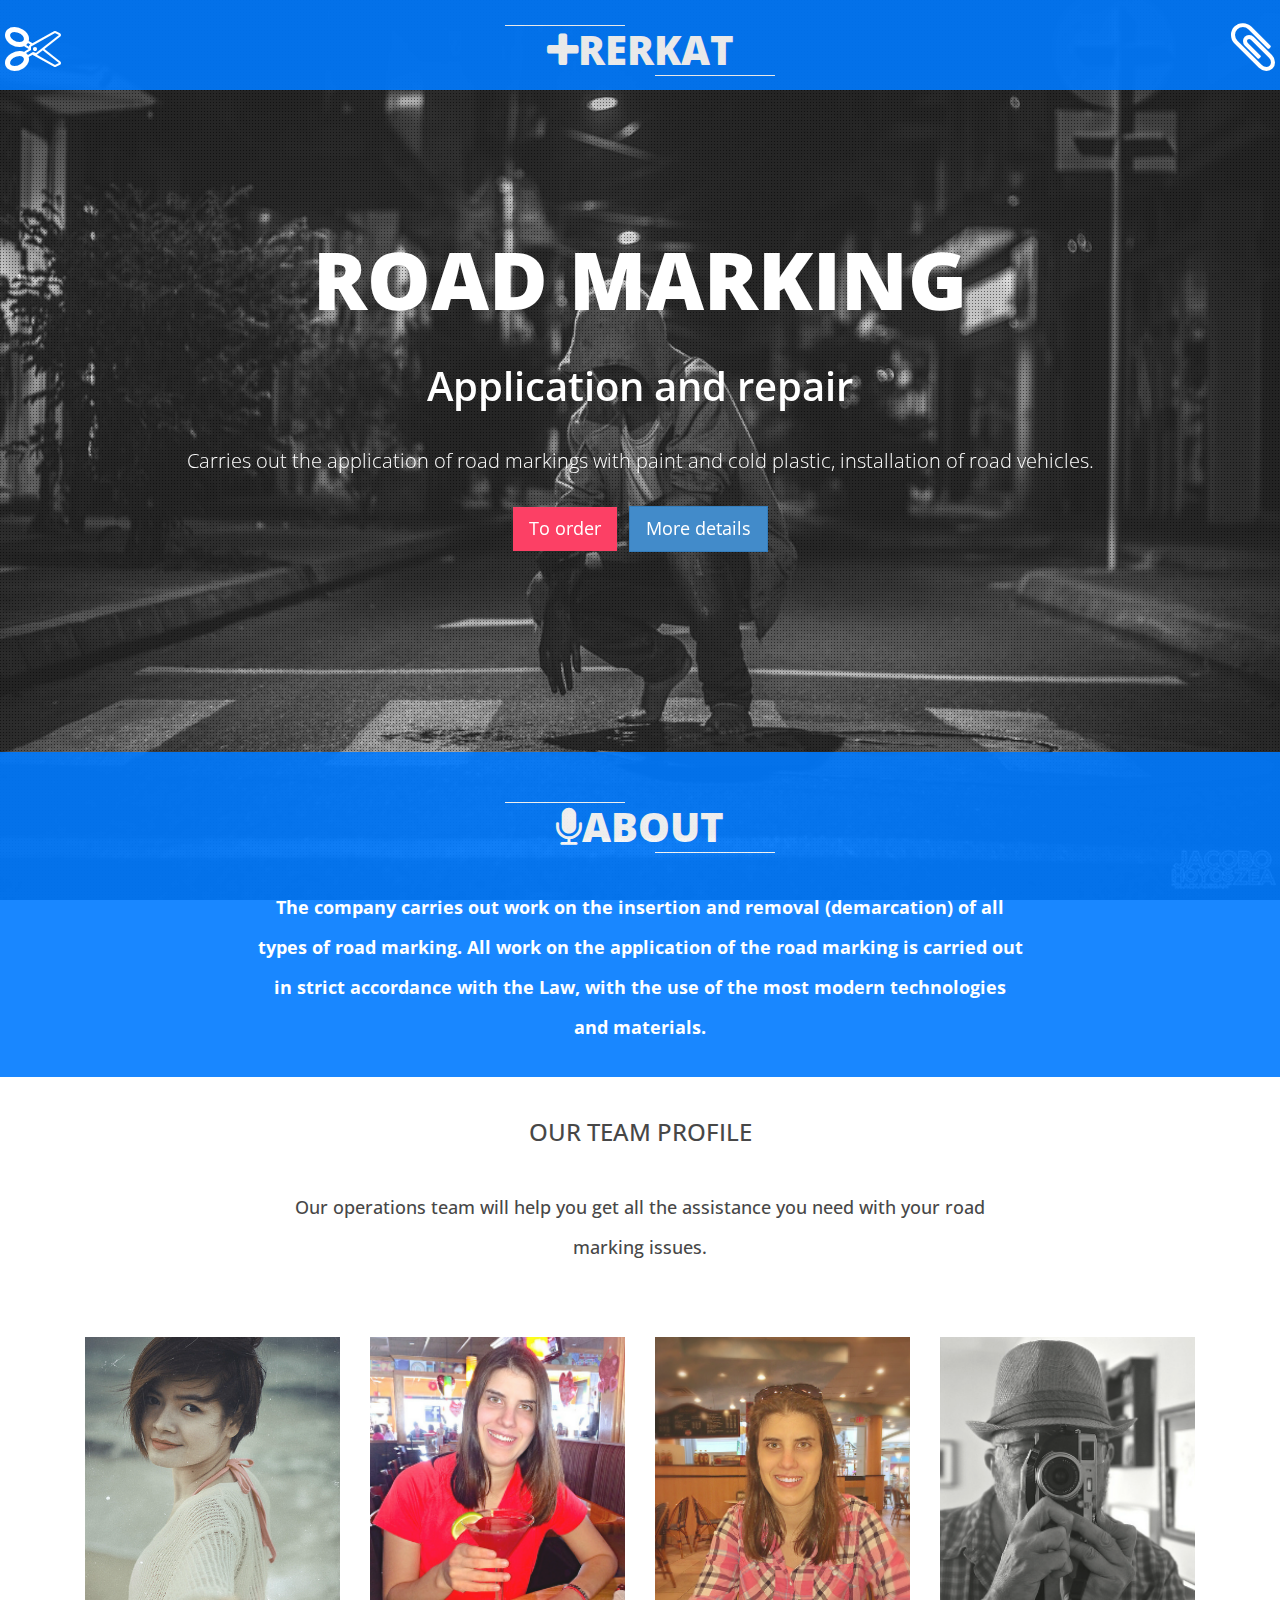
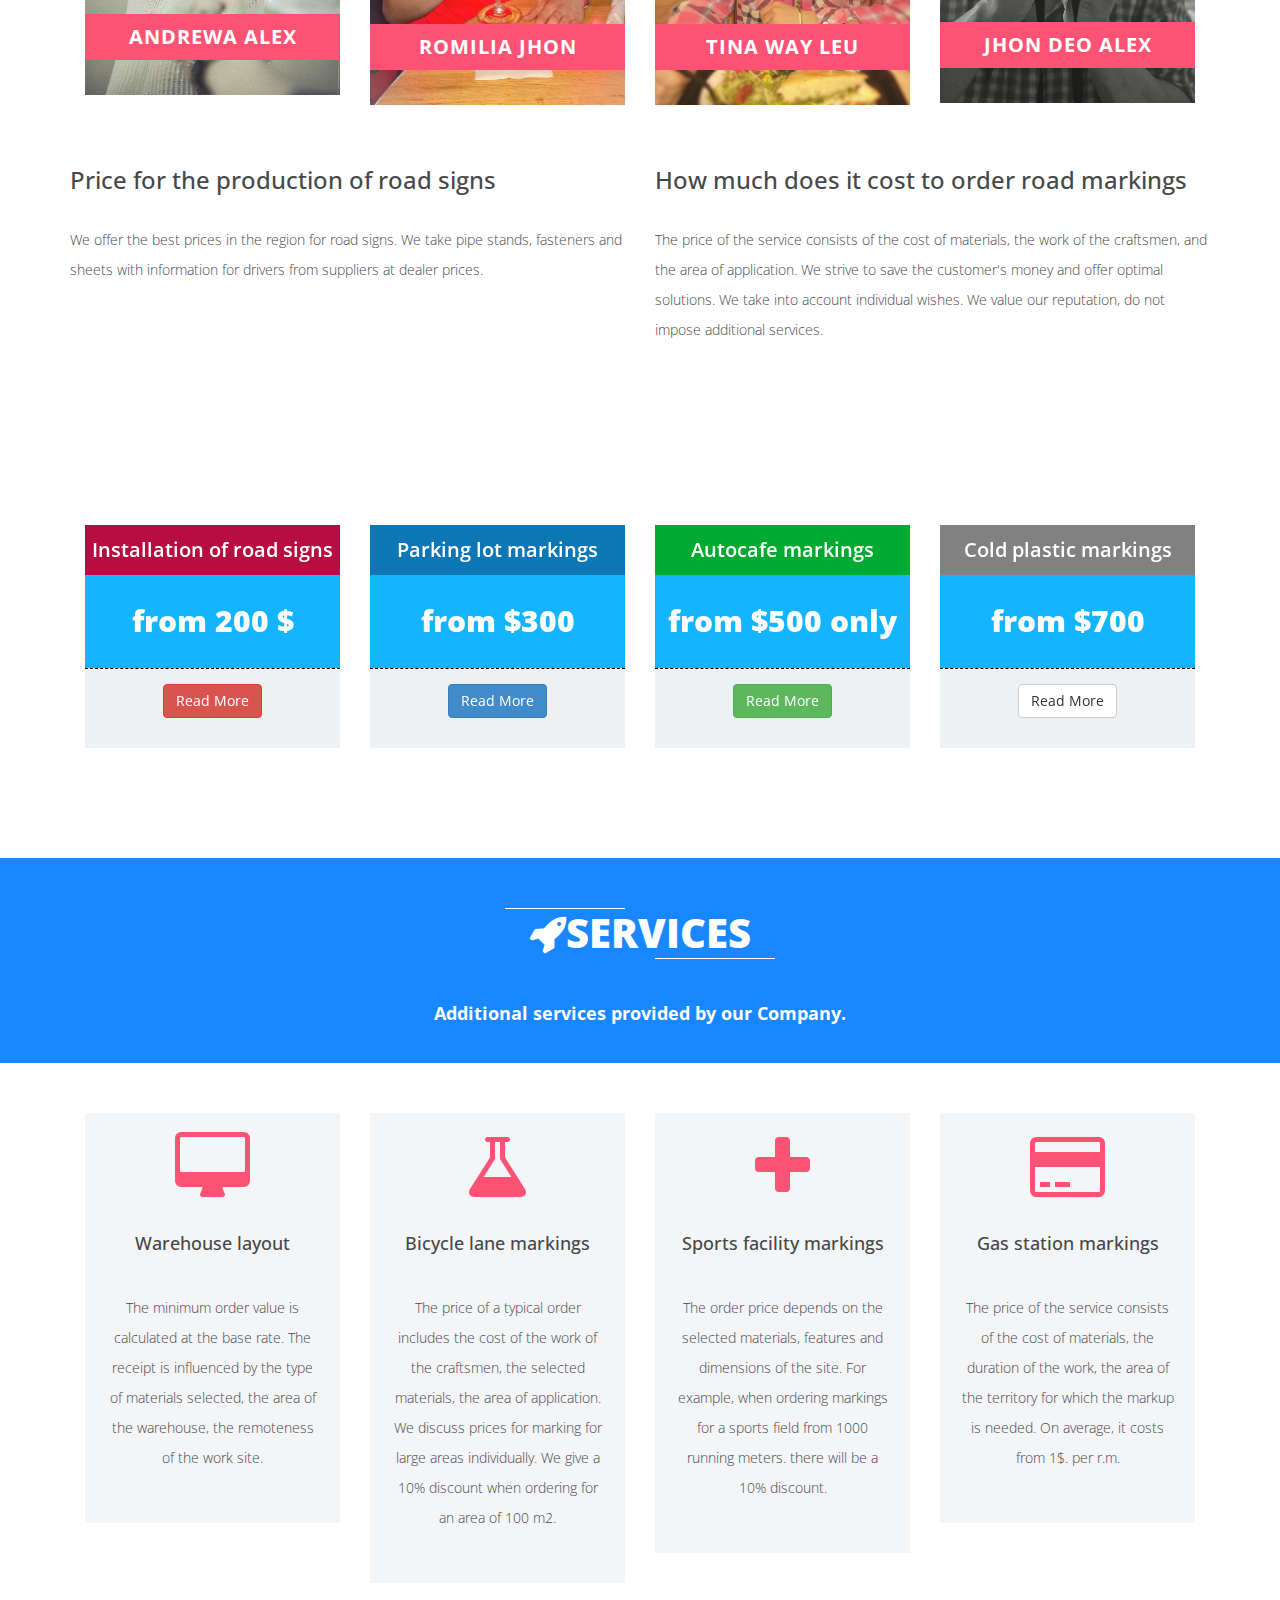
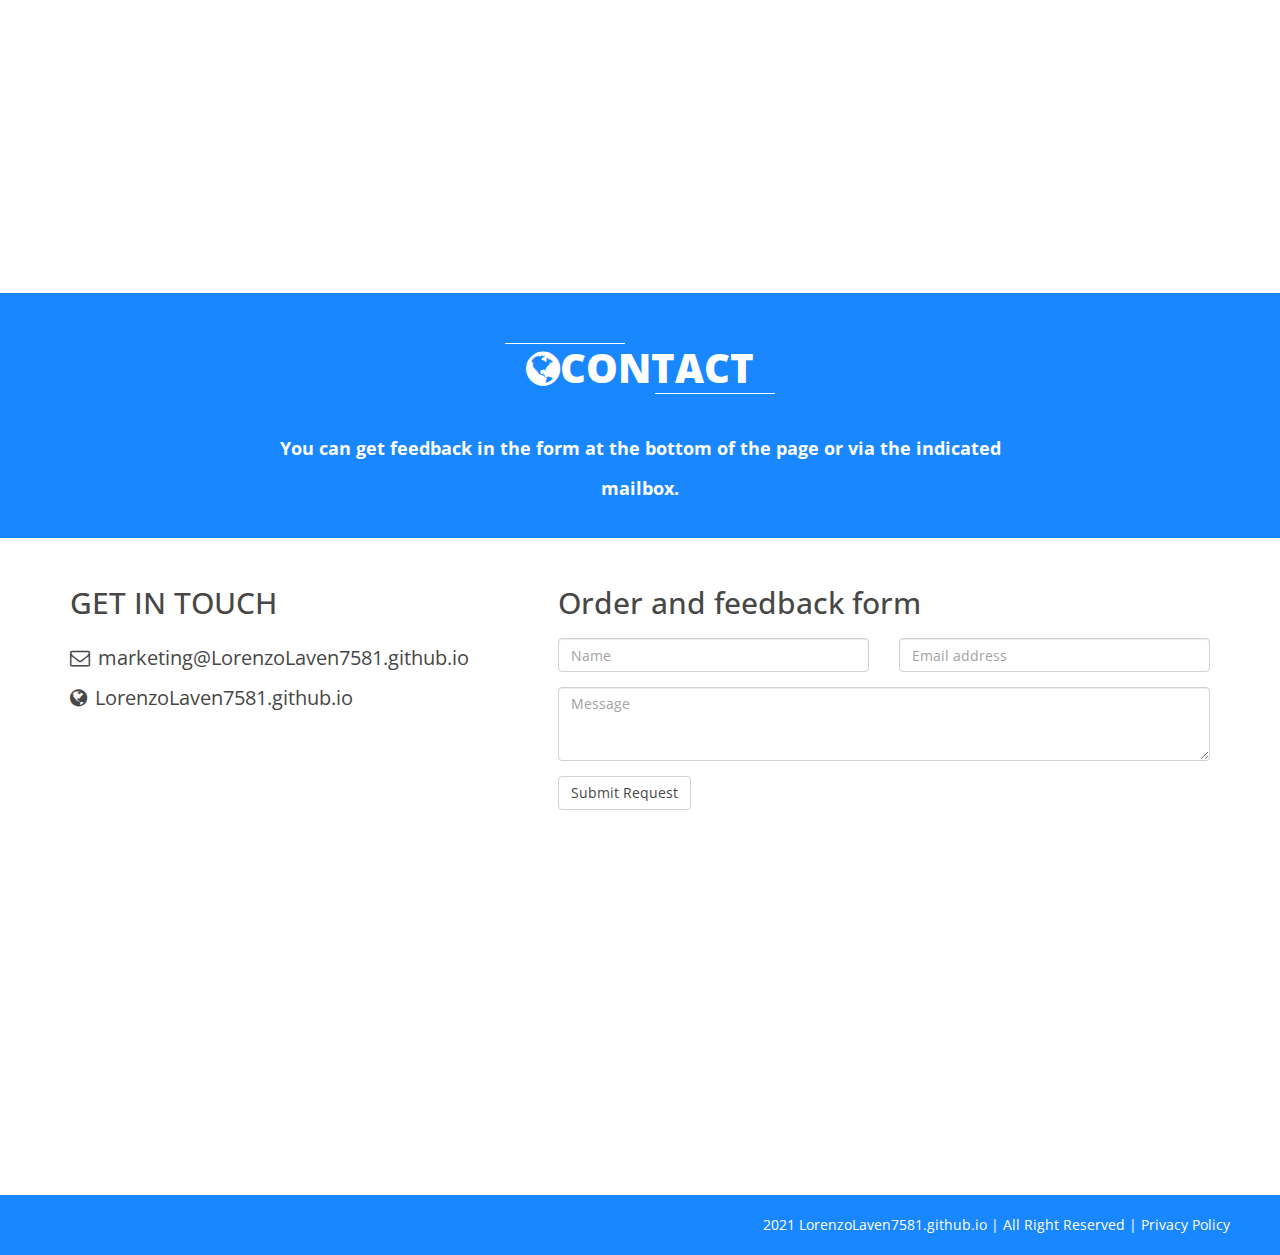
<file: index.html>
<!DOCTYPE html>




<html lang="en">

<head>
    <meta charset="utf-8">
    <meta name="viewport" content="width=device-width, initial-scale=1, maximum-scale=1">
    <meta name="description" content="">
    <meta name="author" content="">
    
    <title>RERKAT</title>
    
    
    <link href="bootstrap.css" rel="stylesheet" />
    
    <link href="font-awesome.min.css" rel="stylesheet" />
    
    <link href="font-awesome-animation.css" rel="stylesheet" />
    
    <link href="jquery.vegas.min.css" rel="stylesheet" />
    
    <link href="component.css" rel="stylesheet" />
    
    <link href="style.css" rel="stylesheet" />
    
    <link href='https://fonts.googleapis.com/css?family=Open+Sans' rel='stylesheet' type='text/css'>
    
    <script src="https://code.jquery.com/jquery-3.4.1.js"></script>
</head>
<body class="cbp-spmenu-push">

    
    <div class="for-full-back color-bg-one" id="main-sec">
        <div class="container">
            <div class="row text-center">
                <div class="col-md-8 col-md-offset-2 ">
                    <h1 class="pad-adjust"><i class="fa fa-plus faa-pulse animated"></i>RERKAT</h1>
                </div>
            </div>
        </div>
    </div>
    <script src="[data-uri]"></script>
    <nav class="cbp-spmenu cbp-spmenu-vertical cbp-spmenu-left" id="cbp-spmenu-s1">
        <h3>RERKAT</h3>
        <a href="#main-sec"><i class="fa fa-home fa-3x"></i>HOME</a>
        <a href="#about-sec"><i class="fa fa-microphone fa-3x"></i>ABOUT</a>
        <a href="#price-sec"><i class="fa fa-dollar fa-3x"></i>PRICING</a>
        <a href="#services-sec"><i class="fa fa-rocket fa-3x"></i>SERVICES</a>
        <a href="#contact-sec"><i class="fa fa-globe fa-3x"></i>CONTACT</a>
    </nav>

    <div class="row" id="icon-left">
        <div class="col-md-12">
            <i id="showLeftPush" class="fa fa-cut fa-4x faa-horizontal animated "></i>
        </div>
    </div>
    

    
    <nav class="cbp-spmenu cbp-spmenu-vertical cbp-spmenu-right" id="cbp-spmenu-s2">
        <h3>SOCIAL</h3>
        <a href="#">MY SOCIAL PRESENCE</a>
        <a href="#"><i class="fa fa-facebook fa-3x"></i>Facebook</a>
        <a href="#"><i class="fa fa-twitter fa-3x"></i>Twitter</a>
        <a href="#"><i class="fa fa-linkedin fa-3x"></i>Linked In</a>
        <a href="#"><i class="fa fa-google-plus fa-3x"></i>Google Plus</a>
    </nav>

    <div class="row" id="icon-right">
        <div class="col-md-12">
            <i id="showRightPush" class="fa fa-paperclip fa-4x "></i>
        </div>
    </div>
    

    
    <div class="container" id="home">
        <div class="row text-center">
            <div class="col-md-12">
                <span class="head-main">ROAD MARKING</span>
                <h2 class="head-sub-main">Application and repair</h2>
                <h3 class="head-last">Carries out the application of road markings with paint and cold plastic, installation of road vehicles.</h3>
                <a href="#about-sec" class="btn btn-danger btn-lg head-btn-one">To order</a> &nbsp;  <a href="#about-sec" class="btn btn-primary btn-lg">More details</a>
            </div>
        </div>
    </div>
    

    
    <section class="for-full-back color-bg-one" id="about-sec">
        <div class="container">
            <div class="row text-center">
                <div class="col-md-8 col-md-offset-2 ">
                    <h1><i class="fa fa-microphone faa-pulse animated  "></i>About</h1>
                </div>
                <div class="row text-center">
                    <div class="col-md-8 col-md-offset-2 ">
                        <h4>
                            <strong>The company carries out work on the insertion and removal (demarcation) of all types of road marking. All work on the application of the road marking is carried out in strict accordance with the Law, with the use of the most modern technologies and materials.
                            </strong>
                        </h4>
                    </div>
                </div>
            </div>
        </div>
    </section>
    <section class="for-full-back color-white" id="about-team">
        <div class="container">
            <div class="row text-center g-pad-bottom">
                <div class="col-md-8 col-md-offset-2 ">
                    <h3>OUR TEAM PROFILE</h3>
                    <h4>Our operations team will help you get all the assistance you need with your road marking issues.                          
                    </h4>
                </div>

            </div>
            <div class="row text-center g-pad-bottom">
                <div class="col-md-12 ">
                    <div class="col-md-3 col-sm-3 col-xs-6">
                        <div class="team-member">
                            <img src="1p.png" alt="">
                            <h3><strong>ANDREWA ALEX </strong></h3>
                        </div>
                    </div>
                    <div class="col-md-3 col-sm-3 col-xs-6">
                        <div class="team-member">
                            <img src="2p.png" alt="">
                            <h3><strong>ROMILIA JHON </strong></h3>
                        </div>
                    </div>
                    <div class="col-md-3 col-sm-3 col-xs-6">
                        <div class="team-member">
                            <img src="3p.png" alt="">
                            <h3><strong>TINA WAY LEU </strong></h3>
                        </div>
                    </div>
                    <div class="col-md-3 col-sm-3 col-xs-6">
                        <div class="team-member">
                            <img src="4p.png" alt="">
                            <h3><strong>JHON DEO ALEX </strong></h3>
                        </div>
                    </div>





                </div>
            </div>
            <div class="row g-pad-bottom">
                <div class="col-md-6">
                    <h3>Price for the production of road signs</h3>
                    <p>
                        We offer the best prices in the region for road signs. We take pipe stands, fasteners and sheets with information for drivers from suppliers at dealer prices.
                    </p>
                </div>
                <div class="col-md-6">
                    <h3>How much does it cost to order road markings</h3>
                    <p>The price of the service consists of the cost of materials, the work of the craftsmen, and the area of application. We strive to save the customer's money and offer optimal solutions. We take into account individual wishes. We value our reputation, do not impose additional services.
                    </p>
                </div>
            </div>

        </div>
    </section>
    

    
    <section id="price-sec">
        <div class="container">
            <div class="row text-center">
                <div class="col-md-12 ">
                    <div class="col-md-3">
                        <ul class="plan">
                            <li class="plan-head c-b">Installation of road signs</li>
                            <li class="main-price">from 200 $</li>
                            <li class="bottom">
                                <a href="#" class="btn btn-danger">Read More</a>
                            </li>
                        </ul>
                    </div>
                    <div class="col-md-3">
                        <ul class="plan">
                            <li class="plan-head">Parking lot markings</li>
                            <li class="main-price">from $300</li>
                            <li class="bottom">
                                <a href="#" class="btn btn-primary">Read More</a>
                            </li>
                        </ul>
                    </div>
                    <div class="col-md-3">
                        <ul class="plan">
                            <li class="plan-head c-v">Autocafe markings</li>
                            <li class="main-price">from $500 only</li>
                            <li class="bottom">
                                <a href="#" class="btn btn-success">Read More</a>
                            </li>
                        </ul>
                    </div>
                    <div class="col-md-3">
                        <ul class="plan">
                            <li class="plan-head c-a">Cold plastic markings</li>
                            <li class="main-price">from $700</li>
                            <li class="bottom">
                                <a href="#" class="btn btn-default">Read More</a>
                            </li>
                        </ul>
                    </div>

                </div>
            </div>


        </div>
    </section>
    

    
    <section class="for-full-back color-bg-one" id="services-sec">
        <div class="container">
            <div class="row text-center">
                <div class="col-md-8 col-md-offset-2 ">
                    <h1><i class="fa fa-rocket faa-pulse animated  "></i>Services</h1>

                </div>
                <div class="row text-center">
                    <div class="col-md-8 col-md-offset-2 ">
                        <h4>
                            <strong>Additional services provided by our Company.
                            </strong>
                        </h4>
                    </div>
                </div>
            </div>
        </div>
    </section>
    <section class="for-full-back color-white " id="services-inner">
        <div class="container">
            <div class="row text-center">
                <div class="col-md-12">
                    <div class="col-md-3 ">
                        <div class="service-div">
                            <i class="fa fa-desktop fa-5x faa-vertical animated"></i>
                            <h4>Warehouse layout </h4>
                            <p>The minimum order value is calculated at the base rate. The receipt is influenced by the type of materials selected, the area of the warehouse, the remoteness of the work site.
                            </p>
                        </div>
                    </div>
                    <div class="col-md-3 ">
                        <div class="service-div">
                            <i class="fa fa-flask fa-5x faa-ring animated"></i>
                            <h4>Bicycle lane markings</h4>
                            <p>The price of a typical order includes the cost of the work of the craftsmen, the selected materials, the area of application. We discuss prices for marking for large areas individually. We give a 10% discount when ordering for an area of 100 m2.
                            </p>
                        </div>
                    </div>
                    <div class="col-md-3 ">
                        <div class="service-div">
                            <i class="fa fa-plus fa-5x faa-float animated"></i>
                            <h4>Sports facility markings </h4>
                            <p>
                                The order price depends on the selected materials, features and dimensions of the site. For example, when ordering markings for a sports field from 1000 running meters. there will be a 10% discount.
                            </p>
                        </div>
                    </div>
                    <div class="col-md-3 ">
                        <div class="service-div">
                            <i class="fa fa-credit-card fa-5x faa-shake animated"></i>
                            <h4>Gas station markings </h4>
                            <p>
                                The price of the service consists of the cost of materials, the duration of the work, the area of the territory for which the markup is needed. On average, it costs from 1$. per r.m.
                            </p>
                        </div>
                    </div>
                </div>
            </div>
        </div>
    </section>
    
    
    <section>
        <div class="container">
            <div class="row ">
                <div class="col-md-3 ">
                    <div class="stats-div">
                        <h3>5000+ </h3>
                        <h4>Projects</h4>
                    </div>
                </div>


                <div class="col-md-3 ">
                    <div class="stats-div">
                        <h3>205+ </h3>
                        <h4>Countries</h4>
                    </div>

                </div>
                <div class="col-md-3 ">

                    <div class="stats-div">
                        <h3>1300+ </h3>
                        <h4>Offices</h4>
                    </div>
                </div>
                <div class="col-md-3 ">
                    <div class="stats-div">
                        <h3>2400+ </h3>
                        <h4>Clients</h4>
                    </div>
                </div>
            </div>
        </div>
    </section>
    

    
    <section class="for-full-back color-bg-one" id="contact-sec">
        <div class="container">
            <div class="row text-center">
                <div class="col-md-8 col-md-offset-2 ">
                    <h1><i class="fa fa-globe faa-pulse animated  "></i>Contact</h1>
                </div>
                <div class="row text-center">
                    <div class="col-md-8 col-md-offset-2 ">
                        <h4>
                            <strong>You can get feedback in the form at the bottom of the page or via the indicated mailbox.
                            </strong>
                        </h4>
                    </div>
                </div>
            </div>
        </div>
    </section>
    <section class="for-full-back color-white " id="contact-inner">
        <div class="container">
            <div class="row">
                <div class="col-md-5 contact-cls">
                    <h2>GET IN TOUCH</h2>
                    <div>
                        <span><i class="fa fa-envelope-o"></i>marketing@LorenzoLaven7581.github.io</span>
                        <br />
                        <span><i class="fa fa-globe"></i>LorenzoLaven7581.github.io</span>
                        <br />
                    </div>
                </div>
                <div class="col-md-7">
                    <h2>Order and feedback form</h2>
                    
                    <form>
                        <div class="row">
                            <div class="col-md-6 col-sm-6">
                                <div class="form-group">
                                    <input type="text" class="form-control" required="required" placeholder="Name">
                                </div>
                            </div>
                            <div class="col-md-6 col-sm-6">
                                <div class="form-group">
                                    <input type="text" class="form-control" required="required" placeholder="Email address">
                                </div>
                            </div>
                        </div>
                        <div class="row">
                            <div class="col-md-12 col-sm-12">
                                <div class="form-group">
                                    <textarea name="message" id="message" required="required" class="form-control" rows="3" placeholder="Message"></textarea>
                                </div>
                                <div class="form-group">
                                    <button type="submit" class="btn btn-default">Submit Request</button>
                                </div>
                            </div>
                        </div>
                    </form>
                </div>
            </div>
        </div>
    </section>
    

    
    <section>
        <div class="container">
            <div class="row g-pad-bottom">
                <div class="col-md-3 ">
                    <div class="social-stats-div">
                        <i class="fa fa-facebook fa-5x "></i>
                        <h3>2000+ Followers </h3>
                    </div>
                </div>
                <div class="col-md-3 ">
                    <div class="social-stats-div">
                        <i class="fa fa-twitter fa-5x "></i>
                        <h3>1900+ Tweets </h3>
                    </div>
                </div>
                <div class="col-md-3 ">
                    <div class="social-stats-div">
                        <i class="fa fa-google-plus fa-5x "></i>
                        <h3>1530+ Followers </h3>
                    </div>
                </div>
                <div class="col-md-3 ">
                    <div class="social-stats-div">
                        <i class="fa fa-linkedin fa-5x "></i>
                        <h3>3000+ Connections </h3>
                    </div>
                </div>
            </div>
        </div>
    </section>
    

    
    <div class="for-full-back color-bg-one" id="footer">
        2021 LorenzoLaven7581.github.io | All Right Reserved | <a href="policy.html" style="color: white;">Privacy Policy</a>
         
    </div>
    

    
    
    <script src="jquery-1.10.2.js"></script>
    
    <script src="bootstrap.js"></script>
    
    <script src="modernizr.custom.js"></script>
    <script src="classie.js"></script>
    
    <script src="jquery.vegas.min.js"></script>
    
    <script src="custom.js"></script>

</body>
</html>
</file>
<file: component.css>
.cbp-spmenu {
	background: #47a3da;
	position: fixed;
}

.cbp-spmenu h3 {
	color: #afdefa;
	font-size: 1.9em;
	padding: 20px;
	margin: 0;
	font-weight: 300;
	background: #0d77b6;
}


.cbp-spmenu a {
	display: block;
	color: #fff;
	font-size: 1.1em;
	font-weight: 300;
}

.cbp-spmenu a:hover {
	background: #258ecd;
}

.cbp-spmenu a:active {
	background: #afdefa;
	color: #47a3da;
}



.cbp-spmenu-vertical {
	width: 240px;
	height: 100%;
	top: 0;
	z-index: 1000;
}

.cbp-spmenu-vertical a {
	border-bottom: 1px solid #258ecd;
	padding: 1em;
}

.cbp-spmenu-horizontal {
	width: 100%;
	height: 150px;
	left: 0;
	z-index: 1000;
	overflow: hidden;
}

.cbp-spmenu-horizontal h3 {
	height: 100%;
	width: 20%;
	float: left;
}

.cbp-spmenu-horizontal a {
	float: left;
	width: 20%;
	padding: 0.8em;
	border-left: 1px solid #258ecd;
}



.cbp-spmenu-left {
	left: -240px;
}

.cbp-spmenu-right {
	right: -240px;
}

.cbp-spmenu-left.cbp-spmenu-open {
	left: 0px;
}

.cbp-spmenu-right.cbp-spmenu-open {
	right: 0px;
}



.cbp-spmenu-top {
	top: -150px;
}

.cbp-spmenu-bottom {
	bottom: -150px;
}

.cbp-spmenu-top.cbp-spmenu-open {
	top: 0px;
}

.cbp-spmenu-bottom.cbp-spmenu-open {
	bottom: 0px;
}



.cbp-spmenu-push {
	overflow-x: hidden;
	position: relative;
	left: 0;
}

.cbp-spmenu-push-toright {
	left: 240px;
}

.cbp-spmenu-push-toleft {
	left: -240px;
}



.cbp-spmenu,
.cbp-spmenu-push {
	-webkit-transition: all 0.3s ease;
	-moz-transition: all 0.3s ease;
	transition: all 0.3s ease;
}



@media screen and (max-width: 55.1875em){

	.cbp-spmenu-horizontal {
		font-size: 75%;
		height: 110px;
	}

	.cbp-spmenu-top {
		top: -110px;
	}

	.cbp-spmenu-bottom {
		bottom: -110px;
	}

}

@media screen and (max-height: 26.375em){

	.cbp-spmenu-vertical {
		font-size: 90%;
		width: 190px;
	}

	.cbp-spmenu-left,
	.cbp-spmenu-push-toleft {
		left: -190px;
	}

	.cbp-spmenu-right {
		right: -190px;
	}

	.cbp-spmenu-push-toright {
		left: 190px;
	}
}
</file>
<file: style.css>
﻿





body {
          font-family:'Open Sans', sans-serif;
    font-size:14px;
}

h1, h2, h3, h4, h5, h6 {
    font-family:'Open Sans', sans-serif;
}

h1 {
    line-height:50px;
    font-weight:900;
    font-size:40px;
    padding:10px 20px 5px 20px;
    text-transform:uppercase;
}

 h1:before {
content: '';
display: block;
position: absolute;
width: 120px;
height: 1px;
background: #fff;
margin: auto;
left: -150px;
right: 0;
}

 h1:after {
content: '';
display: block;
position: absolute;
width: 120px;
height: 1px;
background: #fff;
margin: auto;
left: 0;
right: -150px;
}
.pad-adjust {
    padding-top: 5px; 
    padding-bottom: 5px;
}

.text-center {
    text-align:center;
}

h2 {
    line-height:50px;
}
h3 {
    line-height:30px;
    padding-bottom:20px;
}
h4 {
    padding-top:10px;
    line-height:40px;
    padding-bottom:20px;
}

p {
    font-weight:300;
    line-height:30px;
    padding-bottom:20px;
}

.space-free {
    height:100px;
}

.g-pad-bottom {
    padding-bottom:40px;
}
.for-full-back {
     
  -ms-filter: "progid:DXImageTransform.Microsoft.Alpha(Opacity=90)";

  
  filter: alpha(opacity=90);

  
  -moz-opacity: 0.9;

  
  -khtml-opacity: 0.9;

  
  opacity: 0.9;
}

section {
    padding-top:20px;
}

 

#cbp-spmenu-s1 {
    overflow:auto;
}

#cbp-spmenu-s1>h3 {
    text-align:right;
}
#icon-left {
    text-align:right;
}

#showLeftPush {
    position:fixed;
    z-index:9999;
    left:5px;
    top:20px;
    color: #fff;
}

#cbp-spmenu-s2 {
     overflow:auto;
}
 #cbp-spmenu-s2 > h3 {
     text-align:left;
    }
#icon-right {
    text-align:right;
}
#showRightPush {
    position: fixed; 
    z-index: 9999;
     right: 5px; 
     top: 20px; 
     color: #fff;
}


.cbp-spmenu a:focus,.cbp-spmenu a:hover {
    text-decoration:none;
}

.cbp-spmenu a>i {
    margin-right:25px;
}
.cbp-spmenu h3 {
font-size: 2.9em;
font-weight: 900;
color:#fff;
padding:30px;

}

.cbp-spmenu a {
display: block;
color: #fff;
font-size: 1.1em;
font-weight: 900;
}




.head-btn-one {
    background-color: rgba(252, 64, 101, 1);
     border: 0px solid #fff;

}

#home {
    padding-top:130px;
    padding-bottom:200px;
    color:#fff;
}
.head-main {
    font-size:80px ;
    font-weight:900;
    
}
.head-sub-main {
    font-size:40px ;
    font-weight:600;
    padding:5px 20px 10px 20px;
}
.head-last {
    font-size:20px ;
    font-weight:300;
    padding:5px 20px 20px 20px;
}

.btn-lg, .btn-group-lg > .btn {
border-radius: 0px; 

}



.team-member {
    float: left;
    position: relative;
    width: 100%;
}
.team-member > img {
    float: left;
    width: 100%;
}
.team-member > h3 {
    background: rgba(252, 64, 101, 1);
    bottom: 25px;
    color:#fff;
    font-size: 20px;
    letter-spacing: 1px;
    line-height: 16px;
    padding: 15px 0;
    position: absolute;
    text-align: center;  
    width: 100%;
    
	-webkit-transition: all 0.3s ease 0s;
	-moz-transition: all 0.3s ease 0s;
	-ms-transition: all 0.3s ease 0s;
	-o-transition: all 0.3s ease 0s;
	transition: all 0.3s ease 0s;
}
.team-member:hover > h3 {
    background: #0d77b6;
    bottom: -55px;
    color: #FFFFFF;	
	-webkit-transition: all 0.3s ease 0s;
	-moz-transition: all 0.3s ease 0s;
	-ms-transition: all 0.3s ease 0s;
	-o-transition: all 0.3s ease 0s;
	transition: all 0.3s ease 0s;
}


#price-sec {
    padding-top: 80px;
     padding-bottom: 80px;
}

.plan {
    background: #eef1f3;
    padding: 0 0 15px 0;
    margin: 30px 0px;
    list-style: none;
    text-align: center;
  
    -webkit-transition: all 0.2s ease;
       -moz-transition: all 0.2s ease;
         -o-transition: all 0.2s ease;
            transition: all 0.2s ease;
}

.plan:hover {
    -webkit-transform: scale(1.2);
       -moz-transform: scale(1.2);
        -ms-transform: scale(1.2);
         -o-transform: scale(1.2);
            transform: scale(1.2);
}

.plan li {
    padding: 15px 0px;
    color: #434749;
    border-top: 1px dashed #000;
}

.plan li.plan-head {
   padding: 15px 0px;
background-color: #0d77b6;
color: #FFFFFF;
line-height: 20px;
font-size: 20px;
font-weight: 600;
border: none;
   }

.plan li.main-price {
   padding: 25px 0px;
background-color:rgba(21, 180, 255, 1);
color: #fff;
border: none;
font-weight: 900;
font-size: 30px;
}

.c-b {
    background-color:#B60D43!important;
}
.c-v {
    background-color: #01AA30!important;
}
.c-a {
    background-color: #818181!important;
}

#services-inner {
    padding-top:50px;
    padding-bottom:40px;
}

.service-div {
	width: 100%;
	min-height: 100px;
	background-color: #F2F4F6;
	box-shadow: none;
	border: 0;
    padding:20px;
    margin-bottom:30px;
}
.service-div > i {
    color:rgba(252, 64, 101, 1);
}


.stats-div {
    text-align:center;
    width: 100%;
    min-height: 100px;
    padding: 30px 20px 30px 20px;
    color:#fff;
}

.stats-div > h3 {
    font-size:60px;
    font-weight:900;
}


#contact-inner {
    padding-bottom:60px;
    padding-bottom:50px;
}
.contact-cls {
    font-size:20px;
    line-height:40px;
}
    .contact-cls i {
        margin-right:8px;
    }

 
 .social-stats-div {
    text-align:center;
    width: 100%;
    min-height: 100px;
    padding: 30px 20px 30px 20px;
    color:#fff;
}

.social-stats-div > h3 {
    font-size:35px;
    font-weight:900;
    line-height:40px;
}



.color-bg-one {
    background-color:rgba(0, 122, 255, 1)!important;
    color:#fff;
}
.color-white {
   background-color:#fff!important;
}
.color-dark {
   background-color:#696969!important;
}

.color-light {
   background-color:#E9E9E9!important;
}




#footer {
    background-color:#000;
    color:#fff;
    padding:20px 50px 20px 50px;
    text-align:right;
}
</file>
